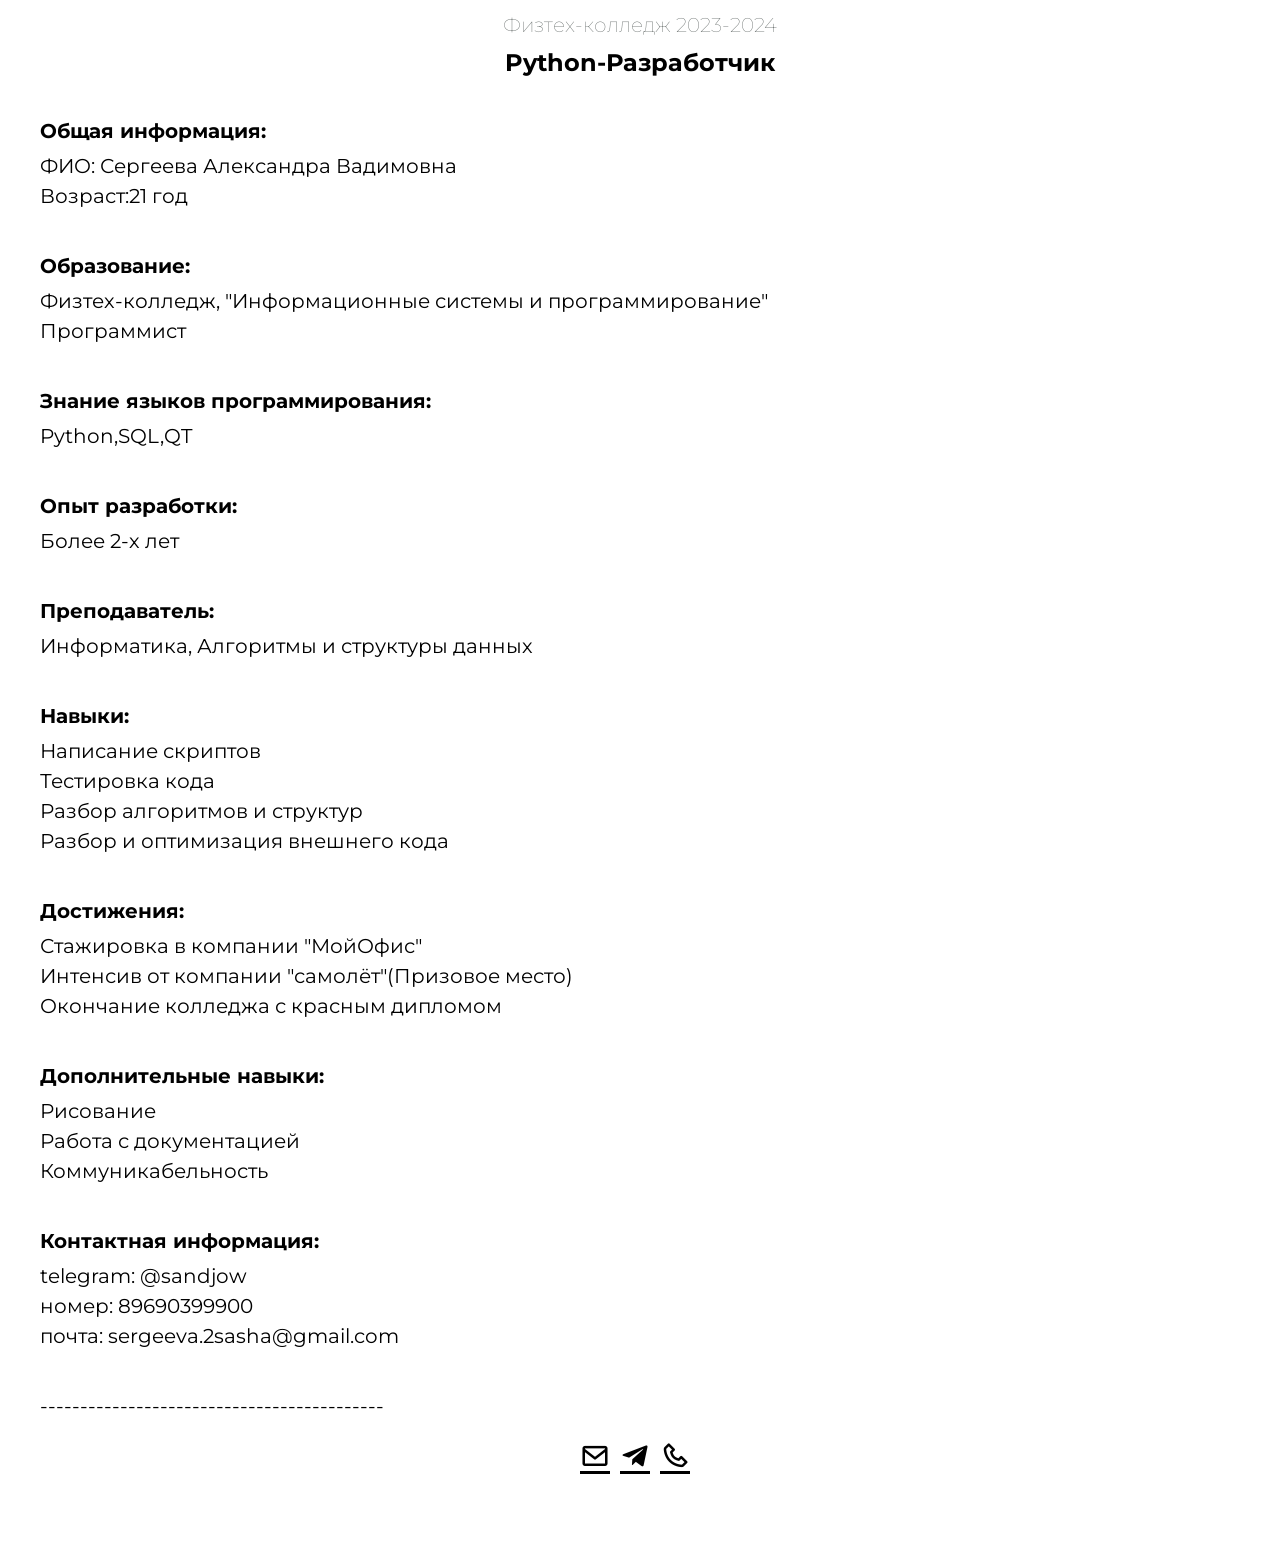
<file: index.html>
<!DOCTYPE html>
<html lang="en">

<head>
  <meta charset="UTF-8">
  <meta name="viewport" content="width=device-width, initial-scale=1.0">
  <title>Document</title>

  <link rel="preconnect" href="https://fonts.gstatic.com">
  <link href="https://fonts.googleapis.com/css2?family=Montserrat:wght@300;400;500;600;700&display=swap"
    rel="stylesheet">
  <link rel="stylesheet" href="https://cdn.jsdelivr.net/npm/boxicons@latest/css/boxicons.min.css">

  <link rel="stylesheet" href="style.css">

</head>

<body>

  <header class="header">
    <span class="logo">Физтех-колледж 2023-2024</span>
  </header>

  <!-- <header class="header">
    <span class="logo">ㅤ<div class="hero__box">
      <img class="hero__box-img" src="11.png" alt="">
    </div></span>
  </header> -->
  <div class="hero">
    <div class="container hero__container">
      <div class="hero__about">
        <h2 class="hero__title"> Python-Разработчик </h2>
        <!-- <h2 class="hero__subtitle">Яковлев Владислав Андреевич<i class='bx bxl-firebase'></i></h2> -->
        <h2 class="hero__subtitle"></h2>
        
        <p class="hero__description">
          <strong>Общая информация:</strong>
          ㅤФИО:  Сергеева Александра Вадимовна <br>
          ㅤВозраст:ㅤ21 год <br></p>
          <p class="hero__description"><strong>Образование:</strong>ㅤФизтех-колледж, "Информационные системы и программирование"<br>  ㅤПрограммист <br></p>

          <p class="hero__description"><strong>Знание языков программирования:</strong>ㅤPython,SQL,QT <br></p>
          <p class="hero__description"><strong>Опыт разработки:</strong>ㅤБолее 2-х лет</p>
            <p class="hero__description"><strong>Преподаватель:</strong>ㅤИнформатика, Алгоритмы и структуры данных </p>
              <p class="hero__description"><strong>Навыки:</strong>ㅤНаписание скриптов<br>
ㅤТестировка кода<Br>
  ㅤРазбор алгоритмов и структур <br>
  ㅤРазбор и оптимизация внешнего кода<br> </p>
  <p class="hero__description"><strong>Достижения:</strong> ㅤСтажировка в компании "МойОфис"<br>
ㅤИнтенсив от компании "самолёт"(Призовое место)<br>
 ㅤОкончание колледжа с красным дипломом<br></p>

 <p class="hero__description"><strong>Дополнительные навыки:</strong>  ㅤРисование<br> ㅤРабота с документацией<br>  ㅤКоммуникабельность <br></p>

 <p class="hero__description"><strong>Контактная информация:</strong>
ㅤtelegram: @sandjow<br>
ㅤномер: 89690399900<br>
ㅤпочта: sergeeva.2sasha@gmail.com<br>
      </p> 
      <p class="hero__description">-------------------------------------------<br></p>

      
        <div class="hero__links">
          <a class="hero__link" href="https://www.google.com/search?q=sergeeva.2sasha%40gmail.com&sca_esv=558551389&sxsrf=AB5stBg1COnEjtwfzdhjHJAXS0QF0krt5Q%3A1692536131902&ei=Qw3iZP3FNqWH9u8P1Ya9qA0&oq=&gs_lp=[base64]&sclient=gws-wiz-serp" target="_blank"><i class='bx bx-envelope'></i></a>
          <a class="hero__link" href="https://t.me/sandjow"><i class='bx bxl-telegram />'></i></a>
          <a class="hero__link" href="https://www.google.com/search?q=89690399900&sca_esv=558551389&sxsrf=AB5stBgTCXsJ3TGYy1L2gpGh0v5aaewNlQ%3A1692536078856&ei=Dg3iZN7xM6OG9u8P9uiGkAs&ved=0ahUKEwjesP-dpOuAAxUjg_0HHXa0AbIQ4dUDCBA&uact=5&oq=89690399900&gs_lp=Egxnd3Mtd2l6LXNlcnAiCzg5NjkwMzk5OTAwMgUQABiiBEj98gZQj-0GWI_tBnAIeACQAQGYAbMEoAGeCqoBCTItMS4wLjEuMbgBA8gBAPgBAfgBAqgCCsICBxAjGOoCGCfiAwQYASBBiAYB&sclient=gws-wiz-serp"><i class='bx bx-phone'></i></a>
          <!-- <a class="hero__link" href="https://www.binance.com/ru/price/bitcoin"><i class='bx bxl-bitcoin'></i></a> -->
          <!-- <a class="hero__link" href="https://www.binance.com/ru/price/bitcoin"><i class='bx bxl-telegram'></i></a> -->
        </div>
        <br>
        <br>
        <br>
        <br>
      

      </div>



    </div>

  </div>



</body>

</html>
</file>
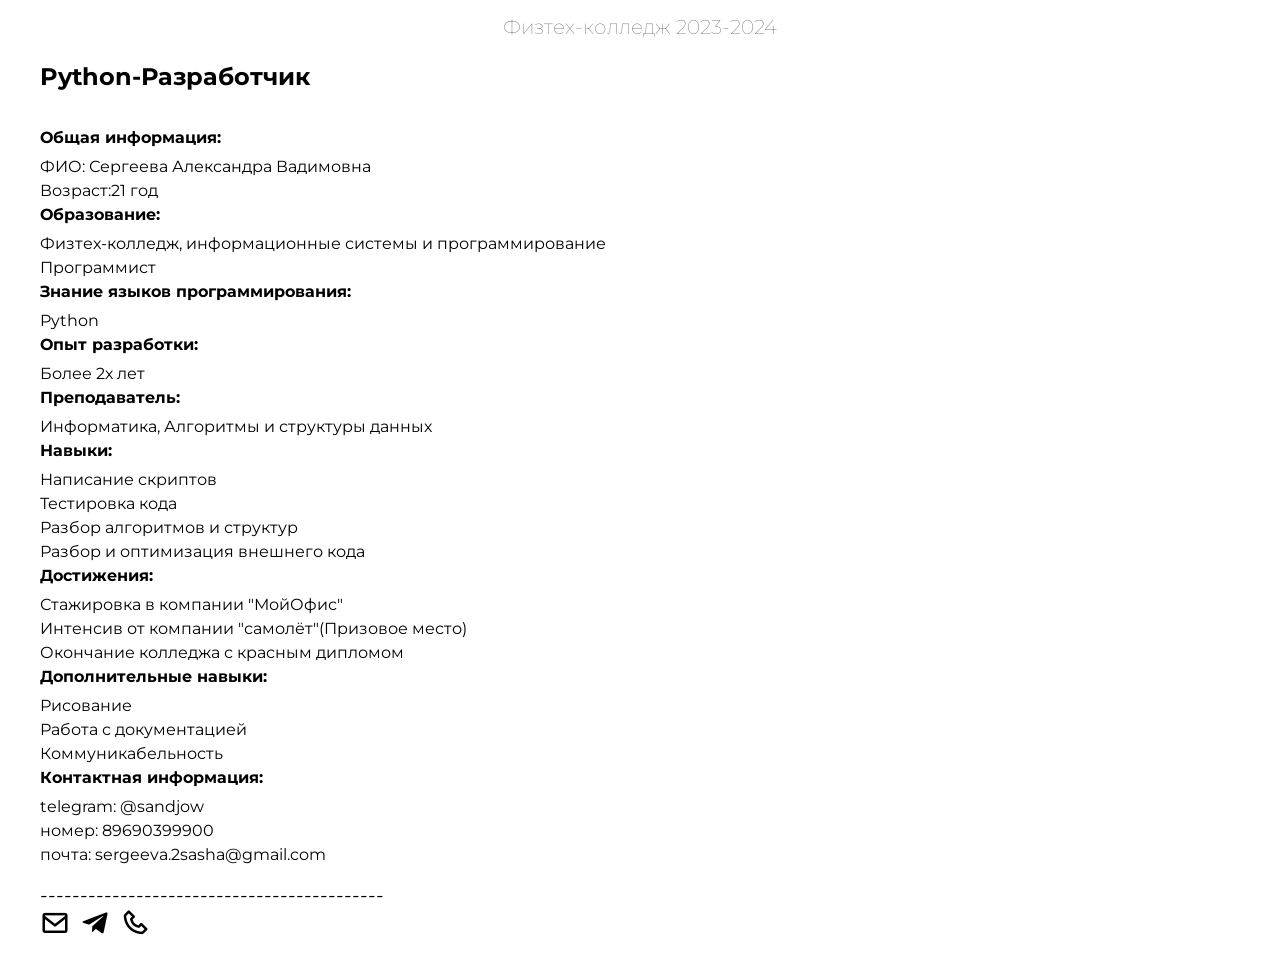
<file: index2.html>
<!DOCTYPE html>
<html lang="en">

<head>
  <meta charset="UTF-8">
  <meta name="viewport" content="width=device-width, initial-scale=1.0">
  <title>Document</title>

  <link rel="preconnect" href="https://fonts.gstatic.com">
  <link href="https://fonts.googleapis.com/css2?family=Montserrat:wght@300;400;500;600;700&display=swap"
    rel="stylesheet">
  <link rel="stylesheet" href="https://cdn.jsdelivr.net/npm/boxicons@latest/css/boxicons.min.css">

  <link rel="stylesheet" href="style2.css">

</head>

<body>

  <header class="header">
    <span class="logo">Физтех-колледж 2023-2024</span>
  </header>

  <div class="hero">
    <div class="container hero__container">
      <div class="hero__about">
        <h2 class="hero__title"> Python-Разработчик </h2>
        <!-- <h2 class="hero__subtitle">Яковлев Владислав Андреевич<i class='bx bxl-firebase'></i></h2> -->
        <h2 class="hero__subtitle"></h2>
        
        <p class="hero__description">
          <strong>Общая информация:</strong>
          ㅤФИО:  Сергеева Александра Вадимовна <br>
          ㅤВозраст:ㅤ21 год <br>
<strong>Образование:</strong>ㅤФизтех-колледж, информационные системы и программирование<br>  ㅤПрограммист <br>

<strong>Знание языков программирования:</strong>ㅤPython <br>
<strong>Опыт разработки:</strong>ㅤБолее 2х лет
<strong>Преподаватель:</strong>ㅤИнформатика, Алгоритмы и структуры данных 
<strong>Навыки:</strong>ㅤНаписание скриптов<br>
ㅤТестировка кода<Br>
  ㅤРазбор алгоритмов и структур <br>
  ㅤРазбор и оптимизация внешнего кода<br> 
<strong>Достижения:</strong> ㅤСтажировка в компании "МойОфис"<br>
ㅤИнтенсив от компании "самолёт"(Призовое место)<br>
 ㅤОкончание колледжа с красным дипломом<br>

 <strong>Дополнительные навыки:</strong>  ㅤРисование<br> ㅤРабота с документацией<br>  ㅤКоммуникабельность <br>

<strong>Контактная информация:</strong>
ㅤtelegram: @sandjow<br>
ㅤномер: 89690399900<br>
ㅤпочта: sergeeva.2sasha@gmail.com<br>
      </p> 
      <h2 class="hero__subtitle2">-------------------------------------------<br>


        <div class="hero__links">
          <a class="hero__link" href="https://www.google.com/search?q=sergeeva.2sasha%40gmail.com&sca_esv=558551389&sxsrf=AB5stBg1COnEjtwfzdhjHJAXS0QF0krt5Q%3A1692536131902&ei=Qw3iZP3FNqWH9u8P1Ya9qA0&oq=&gs_lp=[base64]&sclient=gws-wiz-serp" target="_blank"><i class='bx bx-envelope'></i></a>
          <a class="hero__link" href="https://t.me/@sandjow"><i class='bx bxl-telegram />'></i></a>
          <a class="hero__link" href="https://www.google.com/search?q=89690399900&sca_esv=558551389&sxsrf=AB5stBgTCXsJ3TGYy1L2gpGh0v5aaewNlQ%3A1692536078856&ei=Dg3iZN7xM6OG9u8P9uiGkAs&ved=0ahUKEwjesP-dpOuAAxUjg_0HHXa0AbIQ4dUDCBA&uact=5&oq=89690399900&gs_lp=Egxnd3Mtd2l6LXNlcnAiCzg5NjkwMzk5OTAwMgUQABiiBEj98gZQj-0GWI_tBnAIeACQAQGYAbMEoAGeCqoBCTItMS4wLjEuMbgBA8gBAPgBAfgBAqgCCsICBxAjGOoCGCfiAwQYASBBiAYB&sclient=gws-wiz-serp"><i class='bx bx-phone'></i></a>
          <!-- <a class="hero__link" href="https://www.binance.com/ru/price/bitcoin"><i class='bx bxl-bitcoin'></i></a> -->
          <!-- <a class="hero__link" href="https://www.binance.com/ru/price/bitcoin"><i class='bx bxl-telegram'></i></a> -->
        </div>


      </div>

<!-- <div class="hero__box">
  <img class="hero__box-img" src="11.png" alt="">
</div> -->


    </div>

  </div>



</body>

</html>
</file>
<file: style.css>
*,
::before,
::after {
  box-sizing: border-box;
}

body {
  margin: 0;
  font-family: 'Montserrat', sans-serif;
}

img {
  width: 100%;
  height: 100%;
}

h1,
h2,
h3 {
  margin: 0;
}


.header {
  width: 100%;
  padding: 13px 0;


  display: flex;
  justify-content: center;
  align-items: center;

  font-size: 20px;
  font-weight: 50;
  color: rgba(81, 88, 86, 0.979);
}

.hero {
  min-height: 100vh;
  display: flex;
  justify-content: center;
  align-items: center;
}

.container {
  max-width: 1230px;
  width: 100%;
  margin: 0 auto;
  padding: 0 15px;
}

.hero__container {
  display: grid;
  grid-template-columns: repeat(auto-fit, minmax( 290px,1fr));
  grid-gap: 20px;
}


.hero__about {
  display: flex;
  flex-direction: column;
  justify-content: center;

}

.hero__title {
  font-size: 24px;
  line-height: 1.1;
  display: flex;
  justify-content: center;
  align-items: center;

  margin-bottom: 20px;
}


.hero__title2 {
  font-size: 18px;
  line-height: 1.1;

  margin-bottom: 1px;
}

.hero__description {
  font-size: 20px;
  /* display: flex; */
  justify-content: center;
  align-items: center;
  line-height: 1.5;
}

.hero__description strong {
  display: block;
  margin-bottom: 5px;
  font-weight: bold; /* Делает текст жирным */
}

.hero__description span {
  display: block;
  margin-bottom: 5px;
  text-decoration: underline; /* Добавляет подчеркивание к тексту */
  color: #020202; /* Изменяет цвет текста на темно-серый (#555) */
}

.hero__prof {
  color: #f31515;
  white-space: nowrap;
}

.hero__subtitle {
  font-size: 32px;
  font-weight: 400;
}

.hero__subtitle2 {
  font-size: 20px;
  font-weight: 400;
}

.hero__links {
  display: flex;
  justify-content: center;
  align-items: center;
}

.hero__link {
  margin-right: 10px;
  display: flex;
  justify-content: center;
  align-items: center;
  font-size: 30px;
  color: #000;
}

.hero__link:hover {
  color: rgb(206, 179, 29);
}




.hero__box {
  width: 214px; /* Задайте желаемую ширину контейнера */
  height: 218px; /* Задайте желаемую высоту контейнера */
  max-width: 220px;
  justify-self: center;
  overflow: hidden;
  position: relative;
  border: 1px solid rgb(255, 255, 255);

  background-image: linear-gradient(to right, rgba(244, 180, 17, .91) 1%, rgba(187, 220, 190, 0.66) 99%);
  animation: ava-animate 10s infinite alternate;
  box-shadow: 2px 5px 10px rgba(211, 175, 16, 0.5);
}

.hero__box-img {
  width: 100%; /* Задайте 100% ширины для изображения */
  height: 100%; /* Задайте 100% высоты для изображения */
  position: relative; /* Установите абсолютное позиционирование для изображения */
  top: 0; /* Задайте расстояние от верхней границы контейнера */
  left: 0; /* Задайте расстояние от левой границы контейнера */
  animation: ava-bg 3s infinite alternate;
  
}

@media screen and (max-width: 978px) {
  .hero {
    padding-top: 30px;
  }

  .hero__container {
    grid-row-gap: 20px;
  }

  .hero__title {
    font-size: 28px;
    margin-bottom: 10px;
  }

  .hero__title2 {
    font-size: 12px;
    margin-bottom: 10px;
  }


  
  .hero__subtitle {
    font-size: 22px;
    font-weight: 400;
  }

    
  .hero__subtitle2 {
    font-size: 12px;
    font-weight: 400;
  }

  .hero__description {
    font-size: 16px;
  }

  .hero__about {
    text-align: center;
  }

  .hero__links {
    justify-content: center;
  }

  .hero__box {
    max-width: 350px;
    justify-self: center;
  }
}



@keyframes ava-animate {
  0% {
    border-radius: 62% 38% 72% 28% / 67% 32% 68% 33%;
  }

  40% {
    border-radius: 37% 63% 53% 47% / 67% 32% 68% 33%;
  }

  60% {
    border-radius: 23% 77% 39% 61% / 78% 54% 46% 22%;
  }

  100% {
    border-radius: 18% 82% 24% 76% / 43% 54% 46% 57%;
  }
}

@keyframes ava-bg {
  from {
    backdrop-filter: hue-rotate(0);
  }

  to {
    backdrop-filter: hue-rotate(90deg);
  }
}
</file>
<file: style2.css>
*,
::before,
::after {
  box-sizing: border-box;
}

body {
  margin: 0;
  font-family: 'Montserrat', sans-serif;
}

img {
  width: 100%;
  height: 100%;
}

h1,
h2,
h3 {
  margin: 0;
}


.header {
  width: 100%;
  padding: 15px 0;


  display: flex;
  justify-content: center;
  align-items: center;

  font-size: 20px;
  font-weight: 50;
  color: rgba(81, 88, 86, 0.979);
}

.hero {
  min-height: 100vh;
  display: flex;
  justify-content: center;
  align-items: center;
}

.container {
  max-width: 1230px;
  width: 100%;
  margin: 0 auto;
  padding: 0 15px;
}

.hero__container {
  display: grid;
  grid-template-columns: repeat(auto-fit, minmax( 290px,1fr));
  grid-gap: 20px;
}


.hero__about {
  display: flex;
  flex-direction: column;
  justify-content: center;

}

.hero__title {
  font-size: 24px;
  line-height: 1.1;

  margin-bottom: 20px;
}


.hero__title2 {
  font-size: 18px;
  line-height: 1.1;

  margin-bottom: 1px;
}

.hero__description {
  font-size: 16px;
  line-height: 1.5;
}

.hero__description strong {
  display: block;
  margin-bottom: 5px;
  font-weight: bold; /* Делает текст жирным */
}

.hero__description span {
  display: block;
  margin-bottom: 5px;
  text-decoration: underline; /* Добавляет подчеркивание к тексту */
  color: #020202; /* Изменяет цвет текста на темно-серый (#555) */
}

.hero__prof {
  color: #f31515;
  white-space: nowrap;
}

.hero__subtitle {
  font-size: 32px;
  font-weight: 400;
}

.hero__subtitle2 {
  font-size: 20px;
  font-weight: 400;
}

.hero__links {
  display: flex;
}

.hero__link {
  margin-right: 10px;

  font-size: 30px;
  color: #000;
}

.hero__link:hover {
  color: rgb(206, 179, 29);
}




.hero__box {
  width: 443px; /* Задайте желаемую ширину контейнера */
  height: 468px; /* Задайте желаемую высоту контейнера */
  max-width: 600px;
  justify-self: center;
  overflow: hidden;
  position: relative;
  border: 1px solid rgb(255, 255, 255);

  background-image: linear-gradient(to right, rgb(236, 46, 163) 1%, rgb(235, 217, 228) 99%);
  animation: ava-animate 10s infinite alternate;
  box-shadow: 2px 5px 10px rgb(240, 201, 30);
}

.hero__box-img {
  width: 100%; /* Задайте 100% ширины для изображения */
  height: 100%; /* Задайте 100% высоты для изображения */
  position: absolute; /* Установите абсолютное позиционирование для изображения */
  top: 0; /* Задайте расстояние от верхней границы контейнера */
  left: 0; /* Задайте расстояние от левой границы контейнера */
  animation: ava-bg 3s infinite alternate;
  
}

@media screen and (max-width: 978px) {
  .hero {
    padding-top: 30px;
  }

  .hero__container {
    grid-row-gap: 20px;
  }

  .hero__title {
    font-size: 28px;
    margin-bottom: 10px;
  }

  .hero__title2 {
    font-size: 12px;
    margin-bottom: 10px;
  }


  
  .hero__subtitle {
    font-size: 22px;
    font-weight: 400;
  }

    
  .hero__subtitle2 {
    font-size: 12px;
    font-weight: 400;
  }

  .hero__description {
    font-size: 16px;
  }

  .hero__about {
    text-align: center;
  }

  .hero__links {
    justify-content: center;
  }

  .hero__box {
    max-width: 350px;
    justify-self: center;
  }
}



@keyframes ava-animate {
  0% {
    border-radius: 62% 38% 72% 28% / 67% 32% 68% 33%;
  }

  40% {
    border-radius: 37% 63% 53% 47% / 67% 32% 68% 33%;
  }

  60% {
    border-radius: 23% 77% 39% 61% / 78% 54% 46% 22%;
  }

  100% {
    border-radius: 18% 82% 24% 76% / 43% 54% 46% 57%;
  }
}

@keyframes ava-bg {
  from {
    backdrop-filter: hue-rotate(0);
  }

  to {
    backdrop-filter: hue-rotate(90deg);
  }
}
</file>
